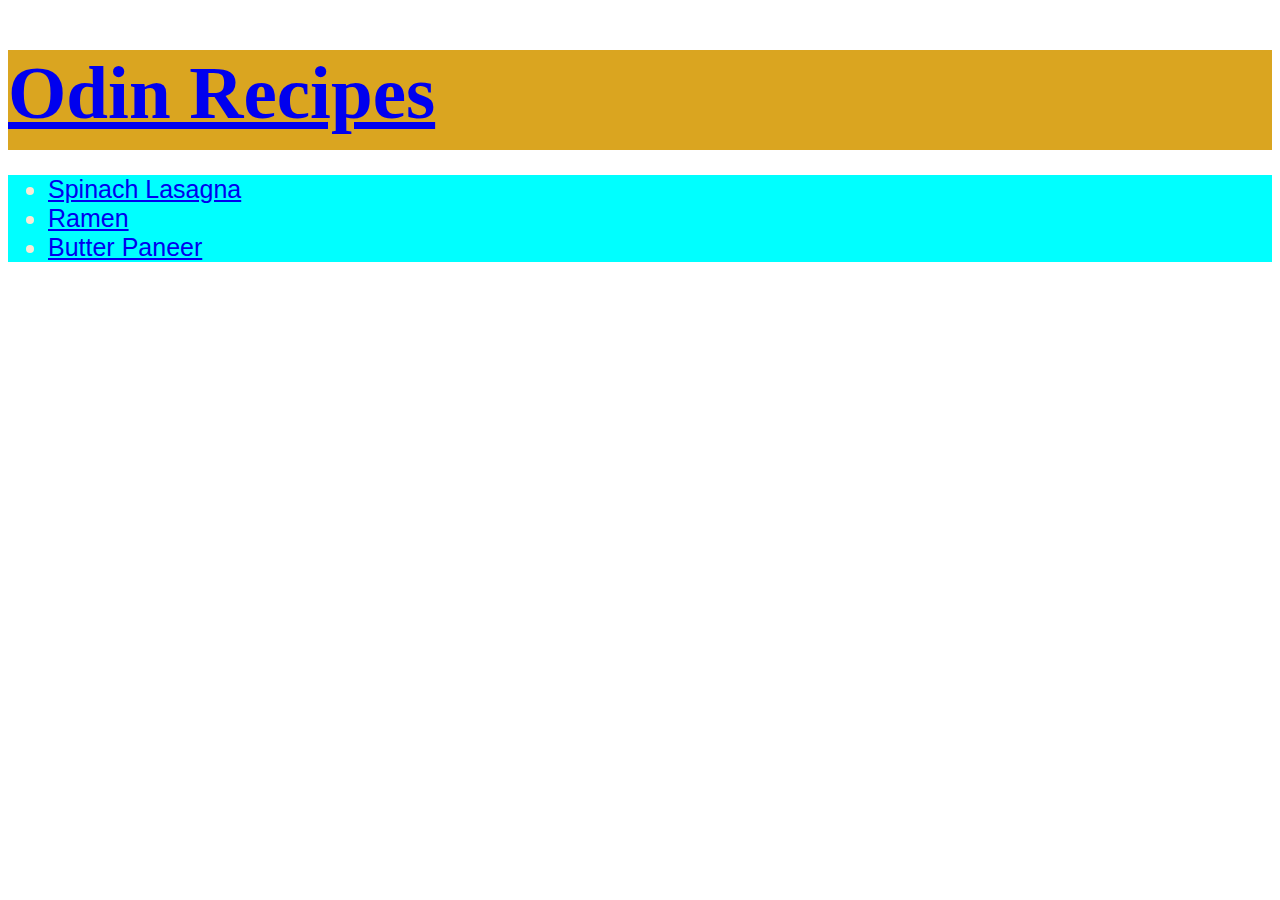
<file: index.html>
<!DOCTYPE html>
<html lang="en">
<head>
    <meta charset="UTF-8">
    <meta name="viewport" content="width=device-width, initial-scale=1.0">
    <title>Document</title>
    <link rel="stylesheet" href="styles.css">
</head>
<body>
    <div class="banner">
    <h1 class="title"><a href="recipes/recipename.html">Odin Recipes</a></h1>
    </div>
    <div class="recipes">
        <ul class="recipes list">
            <li class="lasagna"><a href="recipes/lasagna.html">Spinach Lasagna</a></li>
            <li class="ramen"><a href="recipes/ramen.html">Ramen</a></li>
            <li class="butter-paneer"><a href="recipes/butter-paneer.html">Butter Paneer</a></li>
        </ul>
    </div>
</body>
</html>
</file>
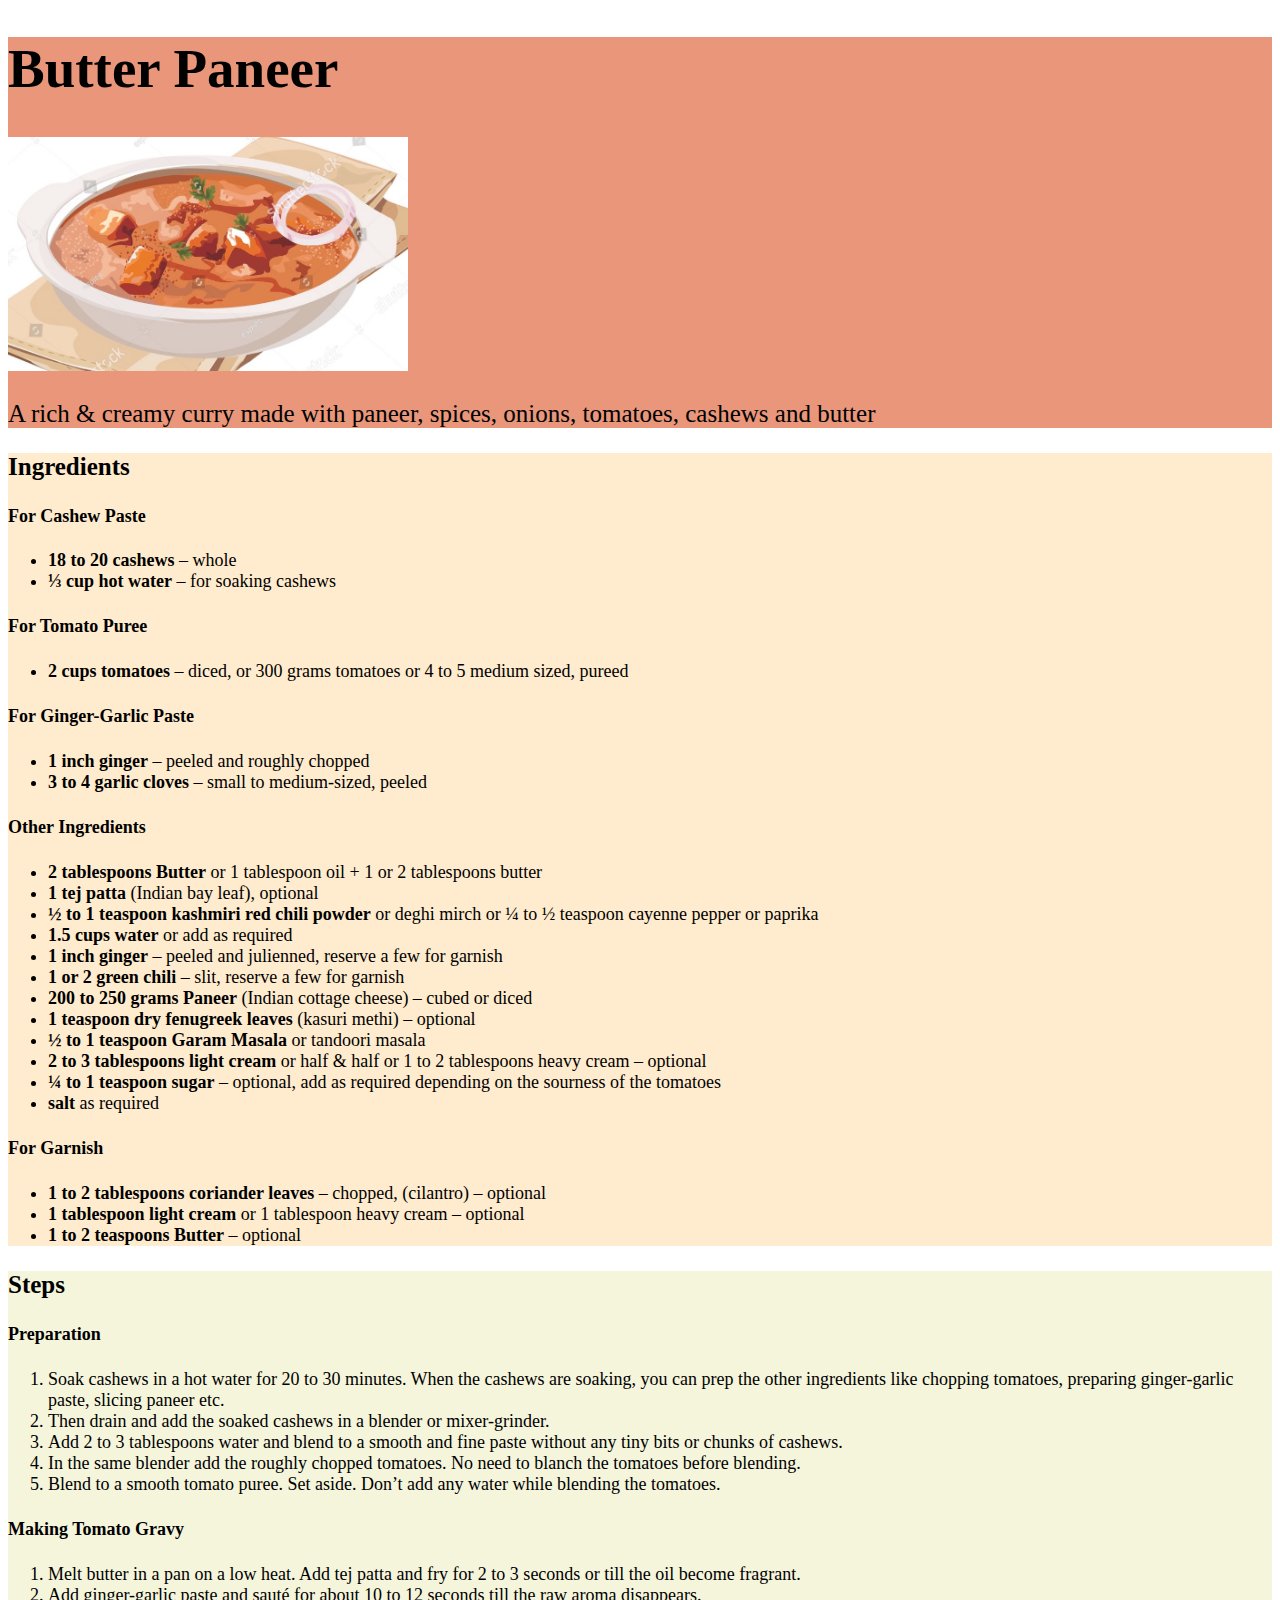
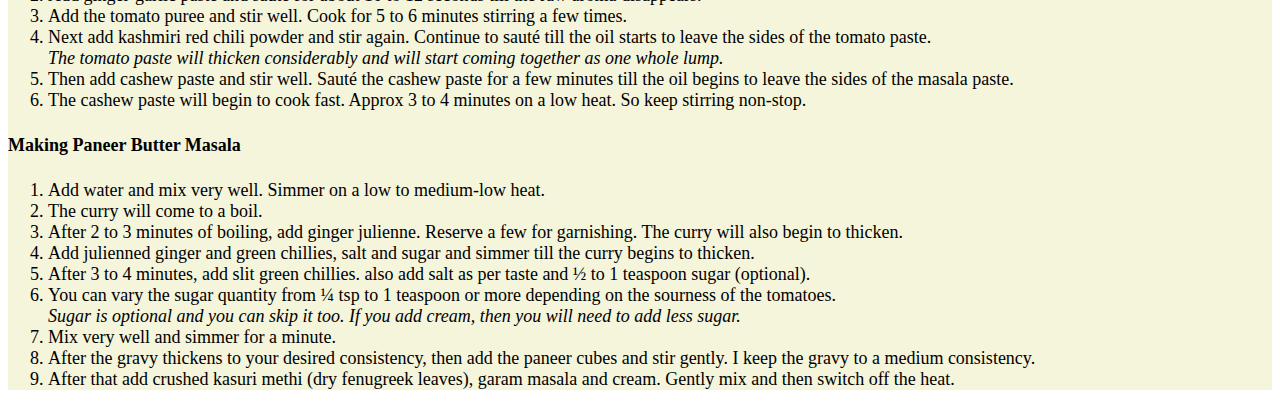
<file: recipes/butter-paneer.html>
<!DOCTYPE html>
<html lang="en">
<head>
    <meta charset="UTF-8">
    <meta name="viewport" content="width=device-width, initial-scale=1.0">
    <title>Butter Paneer Recipe</title>
    <link rel="stylesheet" type="text/css" href="recipe-styles.css">
</head>
<body>
    <div class="profile">
        <h1 class="recipe-title">Butter Paneer</h1>
        <img src="../images/butter_paneer.jpg" alt="mouthwatering butter paneer">
        <p class="description">A rich & creamy curry made with paneer, spices, onions, tomatoes, cashews and butter</p>
    </div>
    <div class="text-body">
        <div class="ingredients">
            <h3 class="text-body-title ingredients-title">Ingredients</h3>
            <h4 class="sub-ingredients">For Cashew Paste</h4>
            <ul class="ingredients ingredients-list">
                <li><strong>18 to 20 cashews</strong> – whole</li>
                <li><strong>⅓ cup hot water</strong> – for soaking cashews</li>
            </ul>
            <h4 class="sub-ingredients">For Tomato Puree</h4>
            <ul class="ingredients ingredients-list">
                <li><strong>2 cups tomatoes</strong> – diced, or 300 grams tomatoes or 4 to 5 medium sized, pureed</li>
            </ul>
            <h4 class="sub-ingredients">For Ginger-Garlic Paste</h4>
            <ul class="ingredients ingredients-list">
                <li><strong>1 inch ginger</strong> – peeled and roughly chopped</li>
                <li><strong>3 to 4 garlic cloves</strong> – small to medium-sized, peeled</li>
            </ul>
            <h4 class="sub-ingredients">Other Ingredients</h4>
            <ul class="ingredients ingredients-list">
                <li><strong>2 tablespoons Butter</strong> or 1 tablespoon oil + 1 or 2 tablespoons butter</li>
                <li><strong>1 tej patta</strong> (Indian bay leaf), optional</li>
                <li><strong>½ to 1 teaspoon kashmiri red chili powder</strong> or deghi mirch or ¼ to ½ teaspoon cayenne pepper or paprika</li>
                <li><strong>1.5 cups water</strong> or add as required</li>
                <li><strong>1 inch ginger</strong> – peeled and julienned, reserve a few for garnish</li>
                <li><strong>1 or 2 green chili</strong> – slit, reserve a few for garnish</li>
                <li><strong>200 to 250 grams Paneer</strong> (Indian cottage cheese) – cubed or diced</li>
                <li><strong>1 teaspoon dry fenugreek leaves</strong> (kasuri methi) – optional</li>
                <li><strong>½ to 1 teaspoon Garam Masala</strong> or tandoori masala</li>
                <li><strong>2 to 3 tablespoons light cream</strong> or half & half or 1 to 2 tablespoons heavy cream – optional</li>
                <li><strong>¼ to 1 teaspoon sugar</strong> – optional, add as required depending on the sourness of the tomatoes</li>
                <li><strong>salt</strong> as required</li>
            </ul>
            <h4 class="sub-ingredients">For Garnish</h4>
            <ul class="ingredients ingredients-list"> 
                <li><strong>1 to 2 tablespoons coriander leaves</strong> – chopped, (cilantro) – optional</li>
                <li><strong>1 tablespoon light cream</strong> or 1 tablespoon heavy cream – optional</li>
                <li><strong>1 to 2 teaspoons Butter</strong> – optional</li>
            </ul>
        </div>
        <div class="steps">
            <h3 class="text-body-title steps-title">Steps</h3>
            <h4 class="sub-steps">Preparation</h4>
            <ol class="steps steps-list">
                <li>Soak cashews in a hot water for 20 to 30 minutes. When the cashews are soaking, you can prep the other ingredients like chopping tomatoes, preparing ginger-garlic paste, slicing paneer etc.</li>
                <li>Then drain and add the soaked cashews in a blender or mixer-grinder.</li>
                <li>Add 2 to 3 tablespoons water and blend to a smooth and fine paste without any tiny bits or chunks of cashews.</li>
                <li>In the same blender add the roughly chopped tomatoes. No need to blanch the tomatoes before blending.</li>
                <li>Blend to a smooth tomato puree. Set aside. Don’t add any water while blending the tomatoes.</li>
            </ol>
            <h4 class="sub-steps">Making Tomato Gravy</h4>
            <ol class="steps steps-list">
                <li>Melt butter in a pan on a low heat. Add tej patta and fry for 2 to 3 seconds or till the oil become fragrant.</li>
                <li>Add ginger-garlic paste and sauté for about 10 to 12 seconds till the raw aroma disappears.</li>
                <li>Add the tomato puree and stir well. Cook for 5 to 6 minutes stirring a few times.</li>
                <li>Next add kashmiri red chili powder and stir again. Continue to sauté till the oil starts to leave the sides of the tomato paste.
                    <br><em>The tomato paste will thicken considerably and will start coming together as one whole lump.</em> </li>
                <li>Then add cashew paste and stir well. Sauté the cashew paste for a few minutes till the oil begins to leave the sides of the masala paste.</li>
                <li>The cashew paste will begin to cook fast. Approx 3 to 4 minutes on a low heat. So keep stirring non-stop.</li>
            </ol>
            <h4 class="sub-steps">Making Paneer Butter Masala</h4>
            <ol class="steps steps-list">
                <li>Add water and mix very well. Simmer on a low to medium-low heat.</li>
                <li>The curry will come to a boil. </li>
                <li>After 2 to 3 minutes of boiling, add ginger julienne. Reserve a few for garnishing. The curry will also begin to thicken.</li>
                <li>Add julienned ginger and green chillies, salt and sugar and simmer till the curry begins to thicken.</li>
                <li>After 3 to 4 minutes, add slit green chillies. also add salt as per taste and ½ to 1 teaspoon sugar (optional). </li>
                <li>You can vary the sugar quantity from ¼ tsp to 1 teaspoon or more depending on the sourness of the tomatoes.
                    <br><em>Sugar is optional and you can skip it too. If you add cream, then you will need to add less sugar.</em></li>
                <li>Mix very well and simmer for a minute.</li>
                <li>After the gravy thickens to your desired consistency, then add the paneer cubes and stir gently. I keep the gravy to a medium consistency. </li>
                <li>After that add crushed kasuri methi (dry fenugreek leaves), garam masala and cream. Gently mix and then switch off the heat. </li>
            </ol>
        </div>
    </div>
</body>
</html>
</file>
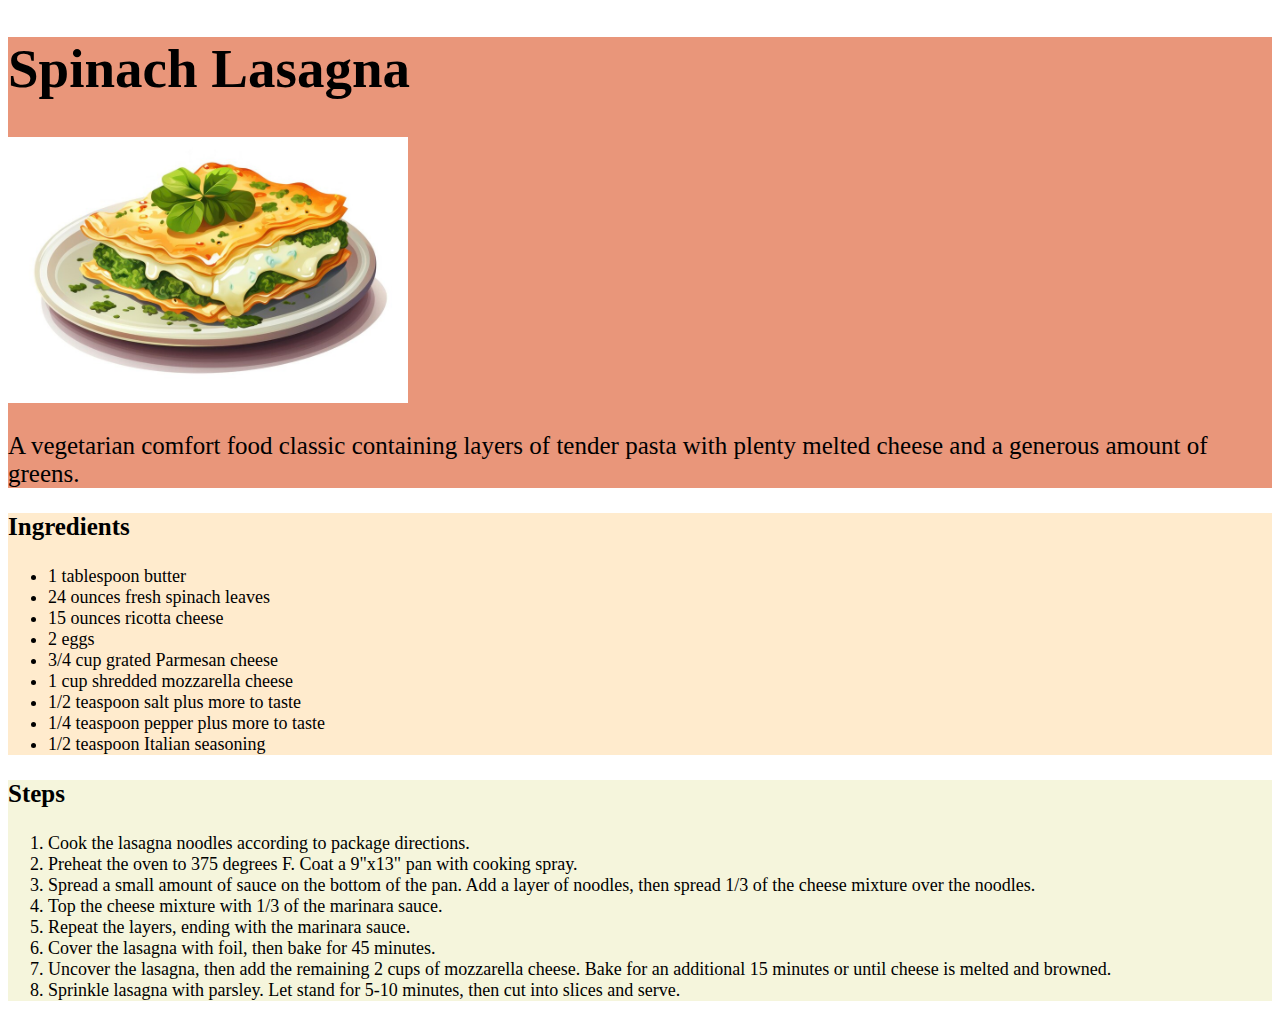
<file: recipes/lasagna.html>
<!DOCTYPE html>
<html lang="en">
<head>
    <meta charset="UTF-8">
    <meta name="viewport" content="width=device-width, initial-scale=1.0">
    <title>Spinach Lasagna Recipe</title>
    <link rel="stylesheet" type="text/css" href="recipe-styles.css">
</head>
<body>
    <div class="profile">
        <h1 class="recipe-title">Spinach Lasagna</h1>
        <img src="../images/spinach_lasagna.jpg" alt="spinach lasagna image">
        <p class="description">A vegetarian comfort food classic containing layers of tender pasta with plenty melted cheese and a generous amount of greens.</p>
    </div>
    <div class="text-body">
        <div class="ingredients">
            <h3 class="text-body-title ingredients-title">Ingredients</h3>
                <ul class="ingredients ingredients-list">
                    <li>1 tablespoon butter</li>
                    <li>24 ounces fresh spinach leaves</li>
                    <li>15 ounces ricotta cheese</li>
                    <li>2 eggs</li>
                    <li>3/4 cup grated Parmesan cheese</li>
                    <li>1 cup shredded mozzarella cheese</li>
                    <li>1/2 teaspoon salt plus more to taste</li>
                    <li>1/4 teaspoon pepper plus more to taste</li>
                    <li>1/2 teaspoon Italian seasoning</li>
                </ul>
        </div>
        <div class="steps">
            <h3 class="text-body-title steps-title">Steps</h3>
                <ol class="steps steps-list">
                    <li>Cook the lasagna noodles according to package directions.</li>
                    <li>Preheat the oven to 375 degrees F. Coat a 9"x13" pan with cooking spray.</li>
                    <li>Spread a small amount of sauce on the bottom of the pan. Add a layer of noodles, then spread 1/3 of the cheese mixture over the noodles.</li>
                    <li>Top the cheese mixture with 1/3 of the marinara sauce.</li>
                    <li>Repeat the layers, ending with the marinara sauce.</li>
                    <li>Cover the lasagna with foil, then bake for 45 minutes.</li>
                    <li>Uncover the lasagna, then add the remaining 2 cups of mozzarella cheese. Bake for an additional 15 minutes or until cheese is melted and browned.</li>
                    <li>Sprinkle lasagna with parsley. Let stand for 5-10 minutes, then cut into slices and serve.</li>
                </ol>
        </div>
    </div>
</body>
</html>
</file>
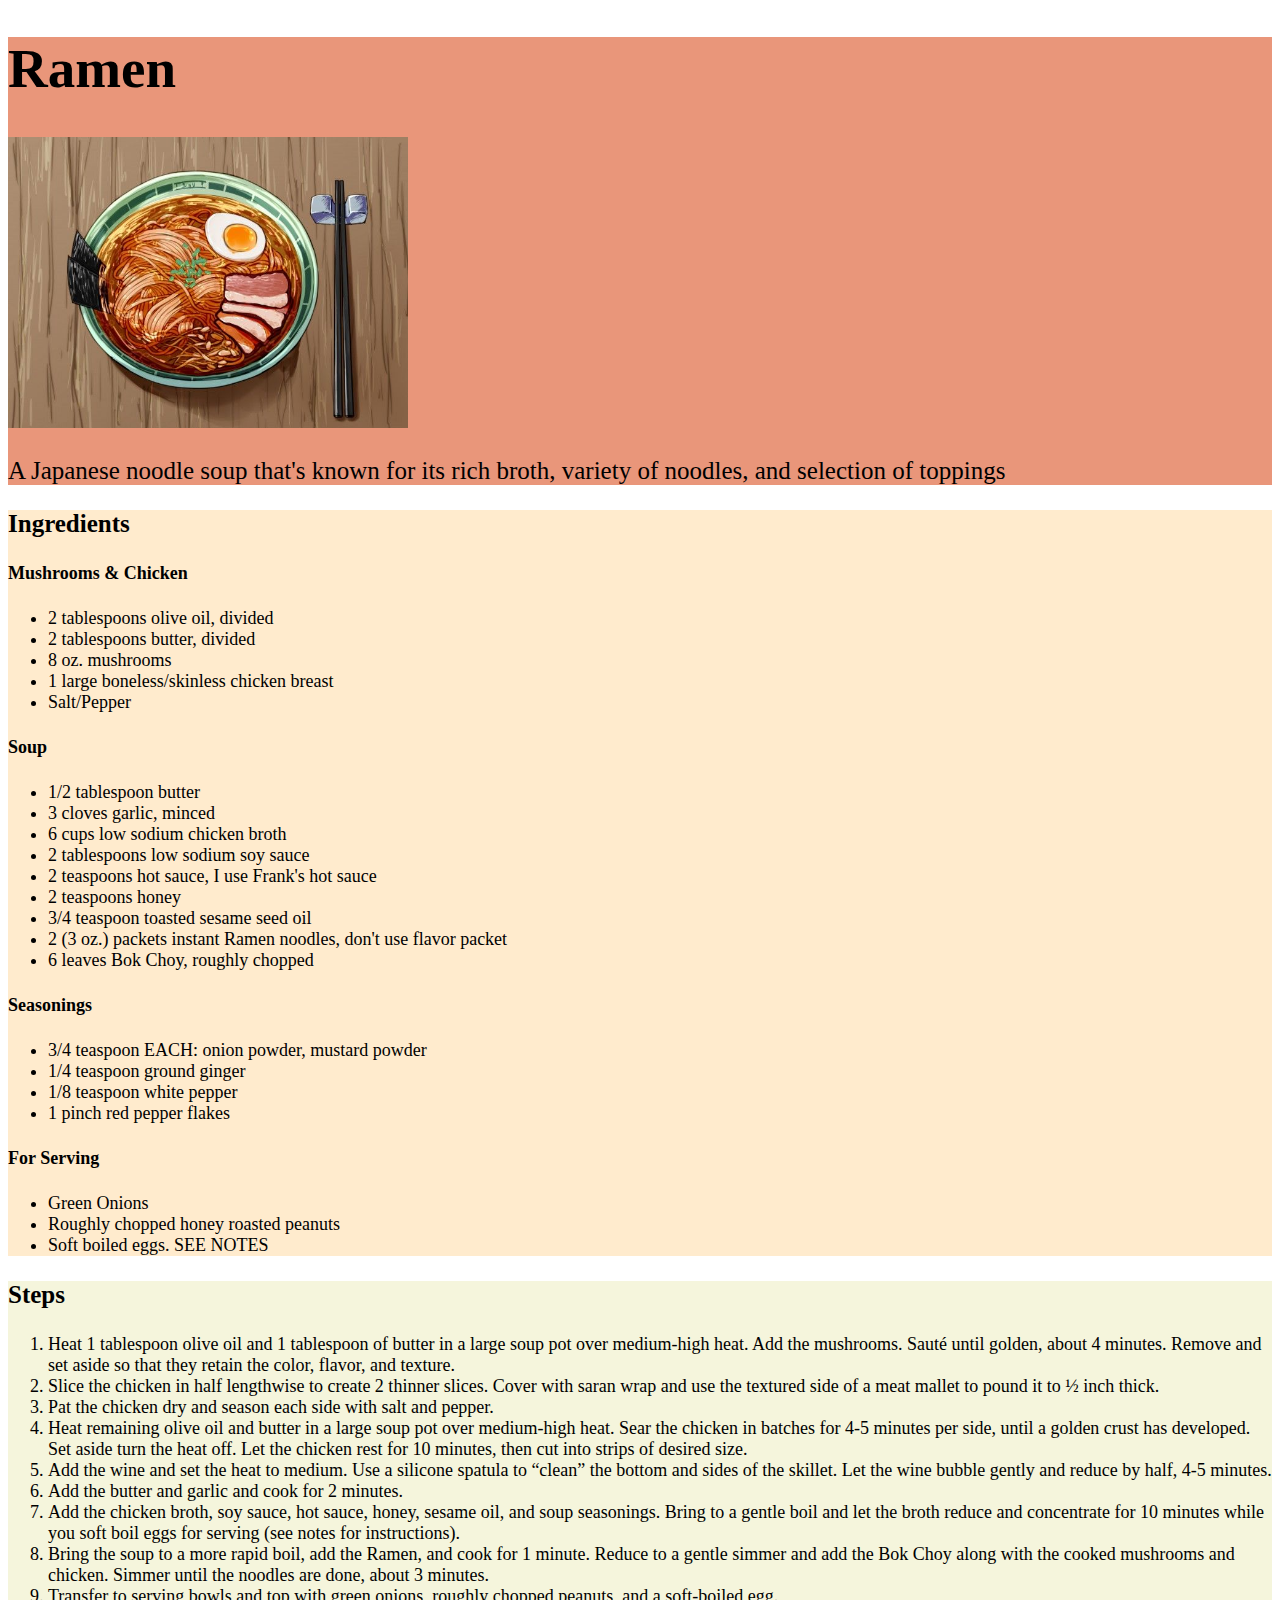
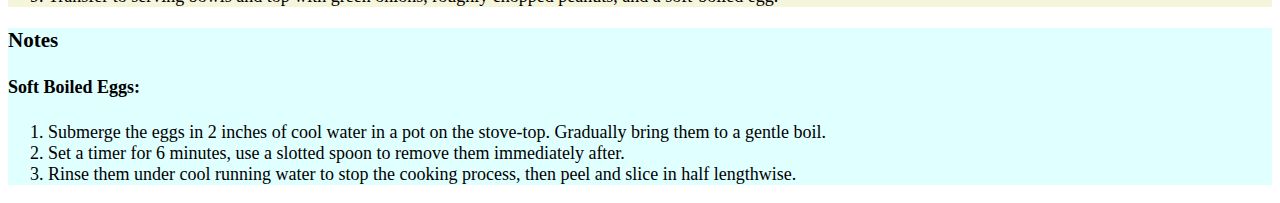
<file: recipes/ramen.html>
<!DOCTYPE html>
<html lang="en">
<head>
    <meta charset="UTF-8">
    <meta name="viewport" content="width=device-width, initial-scale=1.0">
    <title>Ramen Recipe</title>
    <link rel="stylesheet" type="text/css" href="recipe-styles.css">
</head>
<body>
    <div class="profile">
        <h1 class="recipe-title">Ramen</h1>
        <img src="../images/ramen.jpg" alt="delicious ramen">
        <p class="description">A Japanese noodle soup that's known for its rich broth, variety of noodles, and selection of toppings</p>
    </div>
    <div class="text-body">
        <div class="ingredients">
            <h3 class="text-body-title ingredients-title">Ingredients</h3>
            <h4 class="sub-ingredients">Mushrooms & Chicken</h4>
            <ul class="ingredients ingredients-list">
                <li>2 tablespoons olive oil, divided</li>
                <li>2 tablespoons butter, divided</li>
                <li>8 oz. mushrooms</li>
                <li>1 large boneless/skinless chicken breast</li>
                <li>Salt/Pepper</li>
            </ul>
            <h4 class="sub-ingredients">Soup</h4>
            <ul class="ingredients ingredients-list">
                <li>1/2 tablespoon butter</li>
                <li>3 cloves garlic, minced</li>
                <li>6 cups low sodium chicken broth</li>
                <li>2 tablespoons low sodium soy sauce</li>
                <li>2 teaspoons hot sauce, I use Frank's hot sauce</li>
                <li>2 teaspoons honey</li>
                <li>3/4 teaspoon toasted sesame seed oil</li>
                <li>2 (3 oz.) packets instant Ramen noodles, don't use flavor packet</li>
                <li>6 leaves Bok Choy, roughly chopped</li>
            </ul>
            <h4 class="sub-ingredients">Seasonings</h4>
            <ul class="ingredients ingredients-list">
                <li>3/4 teaspoon EACH: onion powder, mustard powder</li>
                <li>1/4 teaspoon ground ginger</li>
                <li>1/8 teaspoon white pepper</li>
                <li>1 pinch red pepper flakes</li>
            </ul>
            <h4 class="sub-ingredients">For Serving</h4>
            <ul class="ingredients ingredients-list">
                <li>Green Onions</li>
                <li>Roughly chopped honey roasted peanuts</li>
                <li>Soft boiled eggs. SEE NOTES</li>
            </ul>
        </div>
        <div class="steps">
            <h3 class="text-body-title steps-title">Steps</h3>
                <ol class="steps steps-list">
                    <li>Heat 1 tablespoon olive oil and 1 tablespoon of butter in a large soup pot over medium-high heat. Add the mushrooms. Sauté until golden, about 4 minutes. Remove and set aside so that they retain the color, flavor, and texture.</li>
                    <li>Slice the chicken in half lengthwise to create 2 thinner slices. Cover with saran wrap and use the textured side of a meat mallet to pound it to ½ inch thick.</li>
                    <li>Pat the chicken dry and season each side with salt and pepper.</li>
                    <li>Heat remaining olive oil and butter in a large soup pot over medium-high heat. Sear the chicken in batches for 4-5 minutes per side, until a golden crust has developed. Set aside turn the heat off. Let the chicken rest for 10 minutes, then cut into strips of desired size.</li>
                    <li>Add the wine and set the heat to medium. Use a silicone spatula to “clean” the bottom and sides of the skillet. Let the wine bubble gently and reduce by half, 4-5 minutes.</li>
                    <li>Add the butter and garlic and cook for 2 minutes.</li>
                    <li>Add the chicken broth, soy sauce, hot sauce, honey, sesame oil, and soup seasonings. Bring to a gentle boil and let the broth reduce and concentrate for 10 minutes while you soft boil eggs for serving (see notes for instructions).</li>
                    <li>Bring the soup to a more rapid boil, add the Ramen, and cook for 1 minute. Reduce to a gentle simmer and add the Bok Choy along with the cooked mushrooms and chicken. Simmer until the noodles are done, about 3 minutes.</li>
                    <li>Transfer to serving bowls and top with green onions, roughly chopped peanuts, and a soft-boiled egg.</li>
                </ol>
        </div>
        <div class="notes">
            <h3 class="notes-title">Notes</h3>
            <h4 class="sub-notes">Soft Boiled Eggs:</h4>
            <ol>
                <li>Submerge the eggs in 2 inches of cool water in a pot on the stove-top. Gradually bring them to a gentle boil.</li>
                <li>Set a timer for 6 minutes, use a slotted spoon to remove them immediately after.</li>
                <li>Rinse them under cool running water to stop the cooking process, then peel and slice in half lengthwise.</li>
            </ol>
        </div>
    </div>
</body>
</html>
</file>
<file: styles.css>
.banner {
    background-color: goldenrod;
    height: 100px
}

.title {
    font-family: Cambria, Cochin, Georgia, Times, 'Times New Roman', serif;
    color:lightseagreen;
    font-size: 75px;
}

.recipes {
    background-color: aqua;
}

.recipes.list {
    font-family: Verdana, Geneva, Tahoma, sans-serif;
    font-size: 25px;
    color:antiquewhite;
}
</file>
<file: recipes/recipe-styles.css>
.profile {
    background-color:darksalmon;
}

.recipe-title {
    font-family: fantasy;
    font-size: 55px;
}

img {
    width: 400px;
    height: auto;
}

.description {
    font-size: 25px;
    font-family: 'Old English Text MT', fantasy;
}

.text-body {
    font-family: 'Comic Sans MS', cursive;
    font-size: 18px;
}

.text-body-title{
    font-size: 25px;
}

.ingredients {
    background-color: blanchedalmond;
}

.steps {
    background-color: beige;
}

.notes {
    background-color: lightcyan;
}
</file>
